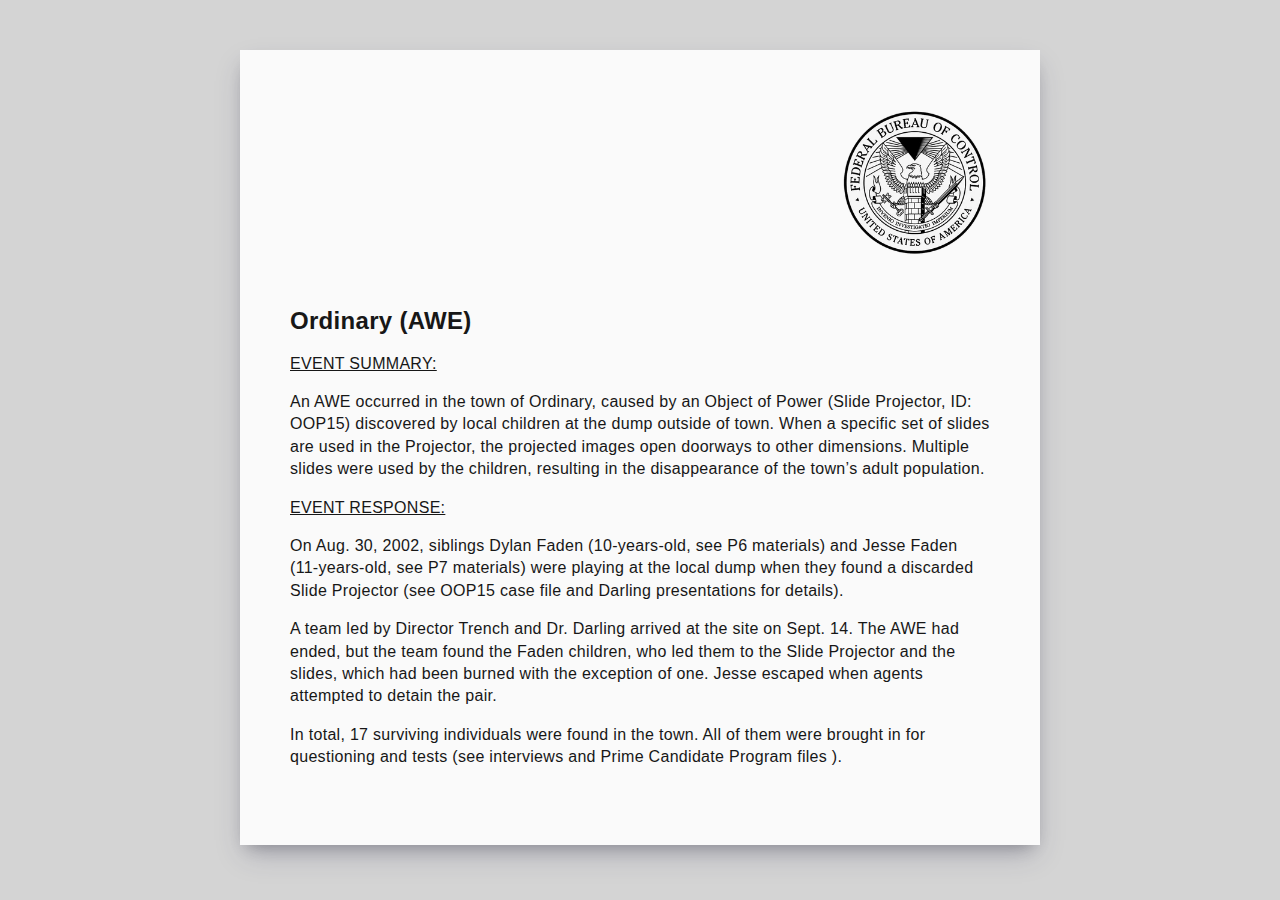
<file: index.html>
<!DOCTYPE html>
<html lang="en">
<head>
    <meta charset="UTF-8">
    <meta name="viewport" content="width=device-width, initial-scale=1.0">
    <title>Document</title>
    <link rel="stylesheet" href="styles.css">
    <link rel="preconnect" href="https://fonts.googleapis.com">
    <link rel="preconnect" href="https://fonts.gstatic.com" crossorigin>
    <link href="https://fonts.googleapis.com/css2?family=IBM+Plex+Mono:ital,wght@0,100;0,200;0,300;0,400;0,500;0,600;0,700;1,100;1,200;1,300;1,400;1,500;1,600;1,700&display=swap" rel="stylesheet">    
</head>
<body>
    <div id="opening" class="page">
        <div class="headinggrid">
            <div class="leftheading"> </div>
            <div class="rightheading">
                <img src="images/fbc_logo.png">
            </div> 
        </div>
        <div class="pagetext">
            <h2>Ordinary (AWE)</h2>
            <p><u>EVENT SUMMARY:</u></p>
            <p>An AWE occurred in the town of Ordinary, caused by an Object of Power (Slide Projector, ID: OOP15) discovered by local children at the dump outside of town. When a specific set of slides are used in the Projector, the projected images open doorways to other dimensions. Multiple slides were used by the children, resulting in the disappearance of the town’s adult population.</p>
            <p><u>EVENT RESPONSE:</u></p>
            <p>On Aug. 30, 2002, siblings Dylan Faden (10-years-old, see P6 materials) and Jesse Faden (11-years-old, see P7 materials) were playing at the local dump when they found a discarded Slide Projector (see OOP15 case file and Darling presentations for details).</p>
            <p>A team led by Director Trench and Dr. Darling arrived at the site on Sept. 14. The AWE had ended, but the team found the Faden children, who led them to the Slide Projector and the slides, which had been burned with the exception of one. Jesse escaped when agents attempted to detain the pair.</p>
            <p>In total, 17 surviving individuals were found in the town. All of them were brought in for questioning and tests (see interviews and Prime Candidate Program files ).</p>
        </div>
    </div>
</body>
</html>
</file>
<file: styles.css>
:root {
    --grey-base: #000;
    --grey-50: #0a0a0a;
    --grey-100: #171717;
    --grey-150: #191919;
    --grey-200: #262626;
    --grey-300: #373737;
    --grey-400: #525252; 
    --grey-500: #8A8A8A;
    --grey-600: #A3A3A3;
    --grey-700: #D4D4D4;
    --grey-800: #E5E5E5;
    --grey-900: #F5F5F5; 
    --grey-950: #FAFAFA;
    --accent-red: #d9112c;
}

@font-face {
    font-family: 'basic commercial';
    src: url(BasicCommercialLT-Roman.ttf);
  }

@font-face {
    font-family: 'basic commercial bold';
    src: url(BasicCommercialLT-Bold.ttf);
}

@font-face {
    font-family: 'tex gyre adventor';
    src: url(texgyreadventor-bold.otf);
  }

body {
    font-family:Helvetica, Arial, sans-serif;
    margin:0;
    padding:0;
    background-color:var(--grey-700);
    color:var(--grey-100);
    font-size:1rem;
    letter-spacing:0.3px;
    line-height:140%;
}

#topbar {
    padding:0 24px;
    width:calc(100vw - 48px);
    height:44px;
    background-color:var(--grey-700);
    position:fixed;
    top:0;
    left:0;
    z-index:999999999;
    display:flex;
    align-items:center;
    justify-content:space-between;
    gap:16px;
    font-family:'ibm plex mono';
}

#topbar a:hover {
    color:var(--accent-red);
}

.topnav a {
    color:var(--grey-100);
    font-weight:bold;
    text-decoration:none;
    padding: 0 5px;
    font-size:0.9rem;
}

.topnav a:hover {
    background-color:var(--grey-100);
    color:var(--grey-700)!important;
}

.topicon {
    font-size:2rem;
    transform:rotate(180deg);
    transform-origin:center;
}

.backlink a {
    font-size:1.5rem;
}

.current {
    background-color:var(--accent-red);
    color:var(--grey-700)!important;
}

.page a {
    color:var(--accent-red);
}

.headinggrid {
    display: flex;
    justify-content:space-between;
    align-items:center;
    margin-bottom:48px;
} 

.leftheading { 
    grid-area: 1 / 1 / 2 / 2; 
}

.doccontrol {
    display: grid;
    grid-template-columns: 45px auto;
    grid-template-rows: repeat(2, 1fr);
    grid-column-gap: 0px;
    grid-row-gap: 0px;
    width:200px;
    border:2px solid var(--grey-100);
    font-family:'ibm plex mono';
    text-align:center;
    font-size:0.8rem;
}
    
.docicon { 
    grid-area: 1 / 1 / 3 / 2; 
    background-color:var(--grey-100);
    color:var(--grey-950);
    display:flex;
    align-items:center;
    justify-content:center;
    width:48px;
    height:48px;
}

.docicon ion-icon {
    transform:rotate(180deg);
    transform-origin:center;
    font-size:1.5rem;
}
.doctitle { 
    grid-area: 1 / 2 / 2 / 3; 
    padding:0 40px;
    border-bottom:1px solid var(--grey-100);
}
.docnum { 
    grid-area: 2 / 2 / 3 / 3; 
    border-top:1px solid var(--grey-100);
}

    
.rightheading { 
    grid-area: 1 / 2 / 2 / 3; 
} 

.rightheading img {
    width:150px;
}

.page {
    width:700px;
    background-color:var(--grey-950);
    padding:60px 50px;
    margin:50px auto;
    box-shadow: rgba(50, 50, 93, 0.25) 0px 13px 27px -5px, rgba(0, 0, 0, 0.3) 0px 8px 16px -8px;
}

.pagetext span {
    background-color:var(--grey-100)!important;
}

#open {
    font-family:'ibm plex mono';
    text-align:center;
    cursor:pointer;
    transition:0.5s;
    width:100px;
    margin:auto;
    margin-top:55px;
    margin-bottom:50px;
}


#open:hover .txt span {
    box-shadow: rgba(0, 0, 0, 0.19) 0px 10px 20px, rgba(0, 0, 0, 0.23) 0px 6px 6px;
    transition:0.5s;
}

.txt span {
    background-color:var(--grey-100);
    color:var(--grey-700);
    padding:2px 5px;
    transition:0.5s;
}

#open ion-icon {
    font-size:5rem;
    transform:rotate(180deg);
    transform-origin:center;
    color:var(--accent-red);
}

#navmenu {
    width:100vw;
    height:100vh;
    display:flex;
    align-items:center;
    justify-content:center;
    flex-direction:column;
}

#navmenu[style*='display: block']{
    display: flex !important;
}

.menutitle {
    font-size:3rem;
    font-weight:bold;
    margin-bottom:32px;
    text-align:center;
}

.menutitle span {
    font-family:'ibm plex mono';
    font-size:0.9rem;
    font-weight:normal;
    letter-spacing:0.8px;
    margin-top:24px;
}
.menulinks {
    display:flex;
    gap:16px;

}

.menulinks a {
    color:var(--accent-red);
    font-family:'ibm plex mono';
    text-decoration:none;
    text-align:center;
    border:2px solid var(--accent-red);
    display:inline-block;
    width:300px;
    padding:10px 0;
    transition: 0.25s filter linear;
    -webkit-transition: 0.25s filter linear;
    -moz-transition: 0.25s filter linear;
    -o-transition: 0.25s filter linear;
    filter: blur(1px);
}

.menulinks a:hover {
    filter: blur(0);
}

.menulinks a span {
    font-size:0.8rem;
}

.triangle {
    font-size:4rem;
    margin-bottom:48px;
    transform:rotate(180deg);
    transform-origin:center;
    border:2px solid var(--accent-red);
    padding:45px;
    border-radius:100%;
}

.returnlink {
    margin-top:24px;
}

.returnlink a {
    font-family:'ibm plex mono';
    color:var(--grey-100);
    text-decoration:none;
    padding:2px 10px;
}

.returnlink a:hover {
    background-color:var(--grey-100);
    color:var(--grey-700);
}

.page accent, .ripped accent {
    font-weight:bold;
}

.page trait {  
    background-color:var(--grey-100);
    padding:1px 5px;
    color:var(--grey-950);
    font-family:'ibm plex mono';
    font-size:0.9rem;
}

.ripped {
    width:500px;
    background-color:var(--grey-950);
    padding:60px 50px;
    padding-bottom:0;
    margin:50px auto;
    box-shadow: rgba(50, 50, 93, 0.25) 0px 13px 27px -5px, rgba(0, 0, 0, 0.3) 0px 8px 16px -8px;
    position: relative;
}

.ripped::after {
    content: "";
    position: absolute;
    top: 100%;
    height: 20px;
    width: 500px;
    left: 0;
    background: url(https://s3-us-west-2.amazonaws.com/s.cdpn.io/23618/rip.svg) bottom;
    background-size: 200%;
}

.abt img {
    filter: grayscale(1);
    width:250px;
    float:right;
    margin-left:16px;
}

/** oop slideshow **/

.tabcontainer {
    height:640px;
}

.tab {
    float: left;
    background-color: #f1f1f1;
    width: 25%;
    height:300px;
    box-sizing: border-box;
  }
  
  /* Style the buttons that are used to open the tab content */
  .tab button {
    display: block;
    background-color: inherit;
    color: black;
    padding: 22px 16px;
    width: 100%;
    border: none;
    outline: none;
    text-align: left;
    cursor: pointer;
    transition: 0.3s;
  }
  
  /* Change background color of buttons on hover */
  .tab button:hover {
    background-color: #ddd;
  }
  
  /* Create an active/current "tab button" class */
  .tab button.active {
    background-color: #ccc;
  }
  
  /* Style the tab content */
  .tabcontent {
    float: right;
    padding: 0px 12px;
    width: 70%;
    border-left: none;
    height: 300px;
  }

  .tabcontent img {
    float:right;
    width:150px;
    margin-left:16px;
  }
</file>
